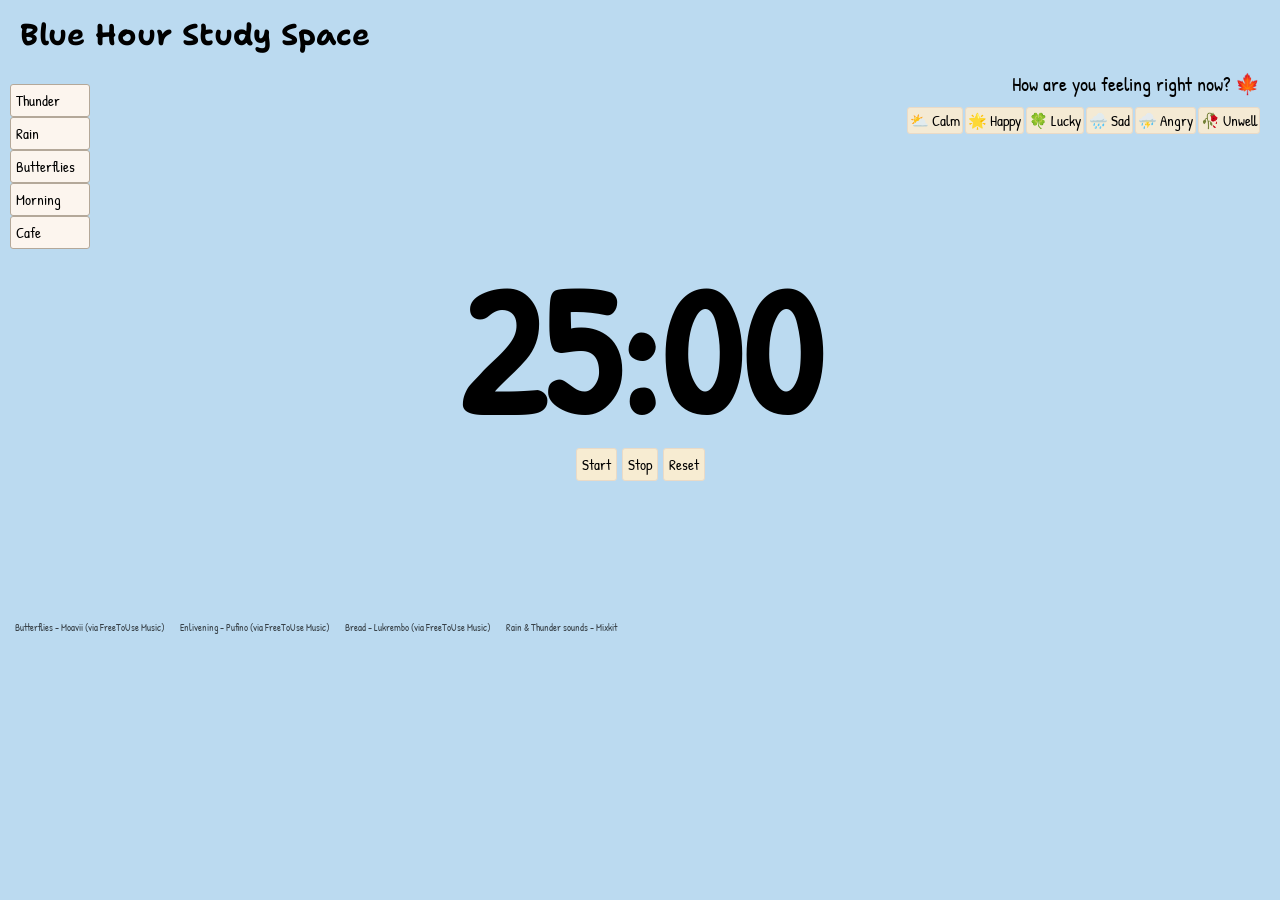
<file: index.html>
<!DOCTYPE html>
<html lang="en">

<head>
    <title> Blue Hour - Your Personal Study Space </title>
    <link rel="stylesheet" href="blue hour design.css">
    <link rel="preconnect" href="https://fonts.googleapis.com"> <!--Tell browser to prepare connection, optimisation-->
    <link rel="preconnect" href="https://fonts.gstatic.com" crossorigin>
    <link href="https://fonts.googleapis.com/css2?family=Shantell+Sans:ital,wght@0,300..800;1,300..800&display=swap"
        rel="stylesheet">
    <link rel="preconnect" href="https://fonts.googleapis.com">
    <link rel="preconnect" href="https://fonts.gstatic.com" crossorigin>
    <link rel="stylesheet" href="https://fonts.googleapis.com/css2?family=Patrick+Hand&family=Shantell+Sans:ital,wght@0,300..800;1,300..800&display=swap">
</head>

<body>
    <h1> Blue Hour Study Space </h1>

    <!--moods-->
    <p id="popUpQuestion"> How are you feeling right now? 🍁 </p>
    <div class="answers">
        <button onclick="mood ('calm')"> ⛅️ Calm </button>
        <button onclick="mood ('happy')"> 🌟 Happy </button>
        <button onclick="mood ('lucky')"> 🍀 Lucky </button>
        <button onclick="mood ('sad')"> 🌧️ Sad </button>
        <button onclick="mood ('angry')"> ⛈️ Angry </button>
        <button onclick="mood ('unwell')"> 🥀 Unwell </button>
    </div>

    <!--musics-->
    <div class="music">
        <div class="musicButtons">
            <button onclick="music('thunder')"> Thunder </button>
            <button onclick="music('rain')"> Rain </button>
            <button onclick="music('butterflies')"> Butterflies </button>
            <button onclick="music('morning')"> Morning </button>
            <button onclick="music('cafe')"> Cafe </button>
        </div>
        <audio id="music" controls></audio>
    </div>

    <!--pomodoro timer-->
    <div class="pomodoroTimer">
        <b><strong>
                <p id="timeDisplayed"> 25:00 </p>
            </strong></b>
        <button onclick="startTimer ()"> Start </button>
        <button onclick="stopTimer ()"> Stop </button>
        <button onclick="resetTimer ()"> Reset </button>
    </div>

    <script src="blue hour.js"></script>
</body>

<footer class="credits">
    <h3 Music Credits></h3>
    <p> Butterflies - Moavii (via FreeToUse Music) </p>
    <p> Enlivening - Pufino (via FreeToUse Music) </p>
    <p> Bread - Lukrembo (via FreeToUse Music) </p>
    <p>Rain & Thunder sounds - Mixkit</p>
</footer>

</html>



<!--Royal free musics by Mixkit
Source: https://mixkit.co/-->

<!-- Music track: Butterflies by Moavii
Source: https://freetouse.com/music
Free No Copyright Music Download -->

<!-- Music track: Enlivening by Pufino
Source: https://freetouse.com/music
Free To Use Music for Video -->

<!-- Music track: Bread by Lukrembo
Source: https://freetouse.com/music
No Copyright Music for Video (Free) -->
</file>
<file: blue hour design.css>
body {
    font-family: "Patrick Hand", "Times New Roman", serif;
    text-align: center;
    font-size: center;
    margin: 0;
    transition: background-color 0.8s;
    background-color: #bbdaf0;
}

/*Mood*/
h1 {
    font-family: "Shantell Sans", "Times New Roman", serif;
    text-align: left;
    font-size: 30px;
    line-height: 1;
    margin-left: 20px;
}

#popUpQuestion {
    font-family: "Patrick Hand", "Times New Roman", serif;
    text-align: right;
    font-size: 20px;
    margin-right: 20px;
}

.answers {
    font-family: "Patrick Hand", "Times New Roman", serif;
    text-align: right;
    font-size: 8px;
    margin-right: 20px;
    margin-top: -10px;
}

.answers button {
    font-family: "Patrick Hand", "Times New Roman", serif;
    text-align: center;
    font-size: 15px;
    background-color: #f4ead4;
    border: 1px solid #eadac6;
    border-radius: 3px;
    padding: 2px;
    /*creates extra space in element*/
}

.answers button:hover {
    background-color: #efe2c5;
    width: 70px;
    height: 35px;
    box-shadow: 0 3px 8px #3d3c3c;
}

/*Music*/
.music {
    display: flex;
    align-items: center;
    gap: 10px;
    margin-left: 10px;
    margin-top: -50px;
    margin-bottom: 1px;
}

.music button {
    display: flex;
    flex-wrap: wrap;
    gap: 20px;
    font-family: "Patrick Hand", "Times New Roman", serif;
    text-align: center;
    font-size: 15px;
    background-color: #fcf5ee;
    border: 1px solid #b4a899;
    border-radius: 3px;
    padding: 5px;
    width: 80px;
}

.music button:hover {
    background-color: #efe2c5;
    width: 68px;
    height: 30px;
    box-shadow: 0 3px 8px #3d3c3c;
}

.music audio {
    width: 0px;
    height: 0px
}

/*Timer*/
#timeDisplayed {
    font-family: "Patrick Hand", "Times New Roman", serif;
    text-align: center;
    font-size: 180px;
    margin-top: 10px;
    margin-bottom: 10px;
    line-height: 1;
    /*line-height: 1 means the height of the line is equal to the font size, so there is no extra space above or below the text.*/
}

.pomodoroTimer {
    font-family: "Patrick Hand", "Times New Roman", serif;
    text-align: center;
    font-size: 20px;
    margin-top: 10px;
}

.pomodoroTimer button {
    font-family: "Patrick Hand", "Times New Roman", serif;
    text-align: center;
    font-size: 15px;
    background-color: #F7ECD2;
    border: 1px solid #eadac6;
    border-radius: 3px;
    padding: 5px;
    margin-top: -100px;
}

.pomodoroTimer button:hover {
    background-color: #e4d7bb;
    width: 50px;
    height: 30px;
    box-shadow: 0 3px 8px #3d3c3c;

}

/*Credits*/
.credits {
    margin-top: 130px;
    margin-bottom: 10px;
    font-size: 10px;
    opacity: 0.7;
    flex-wrap: nowrap;
    text-align: left;
    display: flex;
    gap: 15px;
}

@media screen and (max-width: 768px) {
    h1 {
        font-size:26px;
    }
    #popUpQuestion {
        font-size:18px;
    }
    .answers button,
    .music button,
    .pomodoroTimer button {
        font-size:14px;
        padding: 6px 10 px;
    }
}

@media screen and (max-width: 480px) {
    h1 {
        text-align:center;
        margin-left:0;
        font-size:17px;
    }
    #timeDisplayed {
        font-size: 60px;
    }
    #popUpQuestion {
        font-size:17px;
        text-align:center;
        margin-right:0;
    }
    .answers button,
    .music button,
    .pomodoroTimer button {
        width: 85%;
        margin: 8px;
        font-size: 15px;
    }
}

/*flex-wrap
- nowrap: single line
- wrap: multiple lines from top to bottom
- wrap-reverse: multiple lines from bottom to top
*/
</file>
